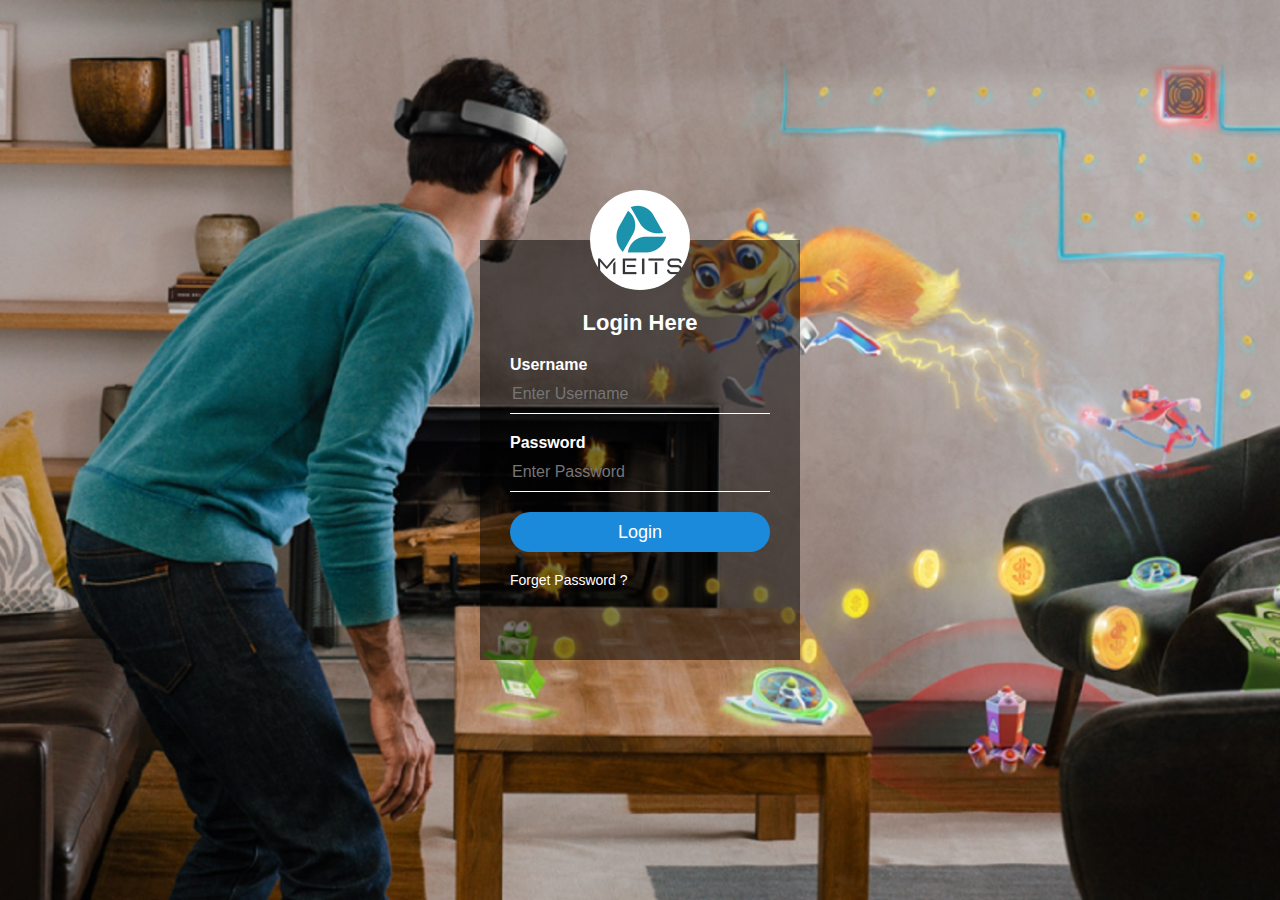
<file: Forms/Transparent Login Form Design/index.html>
<html>
<head>
    <title> Transparent Login Form Design </title>
    <link rel="stylesheet" type="text/css" href="style.css">
</head>
    <body>
    <div class="login-box">
    <img src="0 (2).png" class="avatar">
        <h1>Login Here</h1>
            <form>
            <p>Username</p>
            <input type="text" name="username" placeholder="Enter Username">
            <p>Password</p>
            <input type="password" name="password" placeholder="Enter Password">
            <input type="submit" name="submit" value="Login">
            <a href="#">Forget Password ?</a>
            </form>
        </div>

    </body>
</html>
</file>
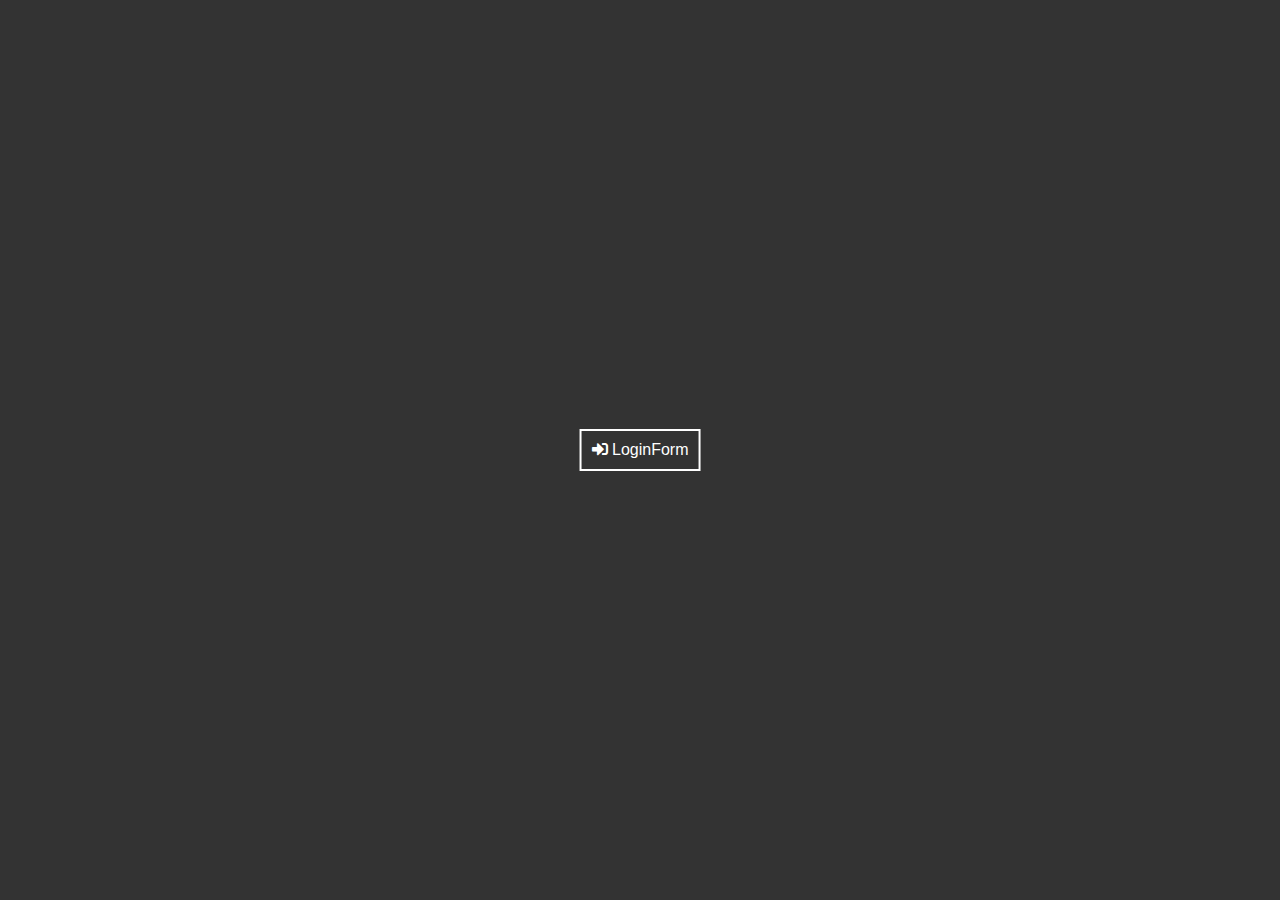
<file: Forms/login.html>
<!DOCTYPE html>
<html lang="en" dir="ltr">
  <head>
    <meta charset="utf-8">
    <title></title>
    <link rel="stylesheet" href="css/login.css">
    <script src="https://ajax.googleapis.com/ajax/libs/jquery/1.12.2/jquery.min.js"></script>
    <link rel="stylesheet" href="https://use.fontawesome.com/releases/v5.3.1/css/all.css" >
  </head>
  <body>
    <div class="show-login-btn"><i class="fas fa-sign-in-alt"></i> LoginForm</div>
    <!-- <div class="show-login-btn"><i class="fas fa-sign-in-alt"></i> scan your face</div> -->

    <div class="login-box">
      <div class="hide-login-btn"><i class="fas fa-times"></i></div>
      <form class="login-form" action="index.html" method="post">
        <h1>Login</h1>
        <input class="txtb" type="text" name="" placeholder="Username">
        <input class="txtb" type="password" name="" placeholder="Password">
        <input class="login-btn" type="submit" name="" value="Login">
      </form>
    </div>
    <script type="text/javascript">
      $(".show-login-btn").on("click",function(){
        $(".login-box").toggleClass("showd");
      });
      $(".hide-login-btn").on("click",function(){
        $(".login-box").toggleClass("showd");
      });

    </script>

  </body>
</html>
</file>
<file: Forms/Transparent Login Form Design/style.css>
body{
    margin: 0;
    padding: 0;
    background: url(loginBackground.jpg);
    background-size: cover;
    background-position: center;
    font-family: sans-serif;
}
.login-box{
    width: 320px;
    height: 420px;
    background: rgba(0, 0, 0, 0.5);
    color: #fff;
    top: 50%;
    left: 50%;
    position: absolute;
    transform: translate(-50%,-50%);
    box-sizing: border-box;
    padding: 70px 30px;
}
.avatar{
    width: 100px;
    height: 100px;
    border-radius: 50%;
    position: absolute;
    top: -50px;
    left: calc(50% - 50px);
}
h1{
    margin: 0;
    padding: 0 0 20px;
    text-align: center;
    font-size: 22px;
}
.login-box p{
    margin: 0;
    padding: 0;
    font-weight: bold;
}
.login-box input{
    width: 100%;
    margin-bottom: 20px;
}
.login-box input[type="text"], input[type="password"]
{
    border: none;
    border-bottom: 1px solid #fff;
    background: transparent;
    outline: none;
    height: 40px;
    color: #fff;
    font-size: 16px;
}
.login-box input[type="submit"]
{
    border: none;
    outline: none;
    height: 40px;
    background: #1c8adb;
    color: #fff;
    font-size: 18px;
    border-radius: 20px;
}
.login-box input[type="submit"]:hover
{
    cursor: pointer;
    background: #39dc79;
    color: #000;
}

.login-box a{
    text-decoration: none;
    font-size: 14px;
    color: #fff;
}
.login-box a:hover
{
    color: #39dc79;
}.hide-login-btn{
    color: #000;
    position: absolute;
    top: 40px;
    right:40px;
    cursor: pointer;
    font-size: 24px;
    opacity: .7;
  }
  .show-login-btn{
    position: absolute;
    top: 50%;
    left: 50%;
    transform: translate(-50%,-50%);
    color: white;
    border: 2px solid;
    padding: 10px;
    cursor: pointer;
  }.showd{
    left: 0;
  }
</file>
<file: Forms/css/login.css>
*{
  font-family: "montserrat",sans-serif;
}
body{
  margin: 0;
  padding: 0;
  background: #333;
}
  .login-box{
  position: absolute;
  top: 0;
  left: -100%;
  width: 100%;
  height: 100vh;
  background-image: linear-gradient(45deg,#9fbaa8,#31354c);
  transition: 0.4s;


  }
  .login-form{
    position: absolute;
    top: 50%;
    left: 50%;
    transform: translate(-50%,-50%);
    color: white;
    text-align: center;

  }
  .login-form h1{
    font-weight: 400;
    margin-top: 0;


  }
  .txtb{
    display: block;
    box-sizing: border-box;
    width: 240px;
    background: #ffffff28;
    border: 1px solid white;
    padding: 10px 20px;
    color: white;
    outline: none;
    margin: 10px 0;
    border-radius: 6px;
    text-align: center
  }.login-btn{
    width: 240px;
    background: #2c3e50;
    border: 0;
    color: white;
    padding: 10px;
    border-radius: 6px;
    cursor: pointer;
  }
  .hide-login-btn{
    color: #000;
    position: absolute;
    top: 40px;
    right:40px;
    cursor: pointer;
    font-size: 24px;
    opacity: .7;
  }
  .show-login-btn{
    position: absolute;
    top: 50%;
    left: 50%;
    transform: translate(-50%,-50%);
    color: white;
    border: 2px solid;
    padding: 10px;
    cursor: pointer;
  }.showd{
    left: 0;
  }
</file>
